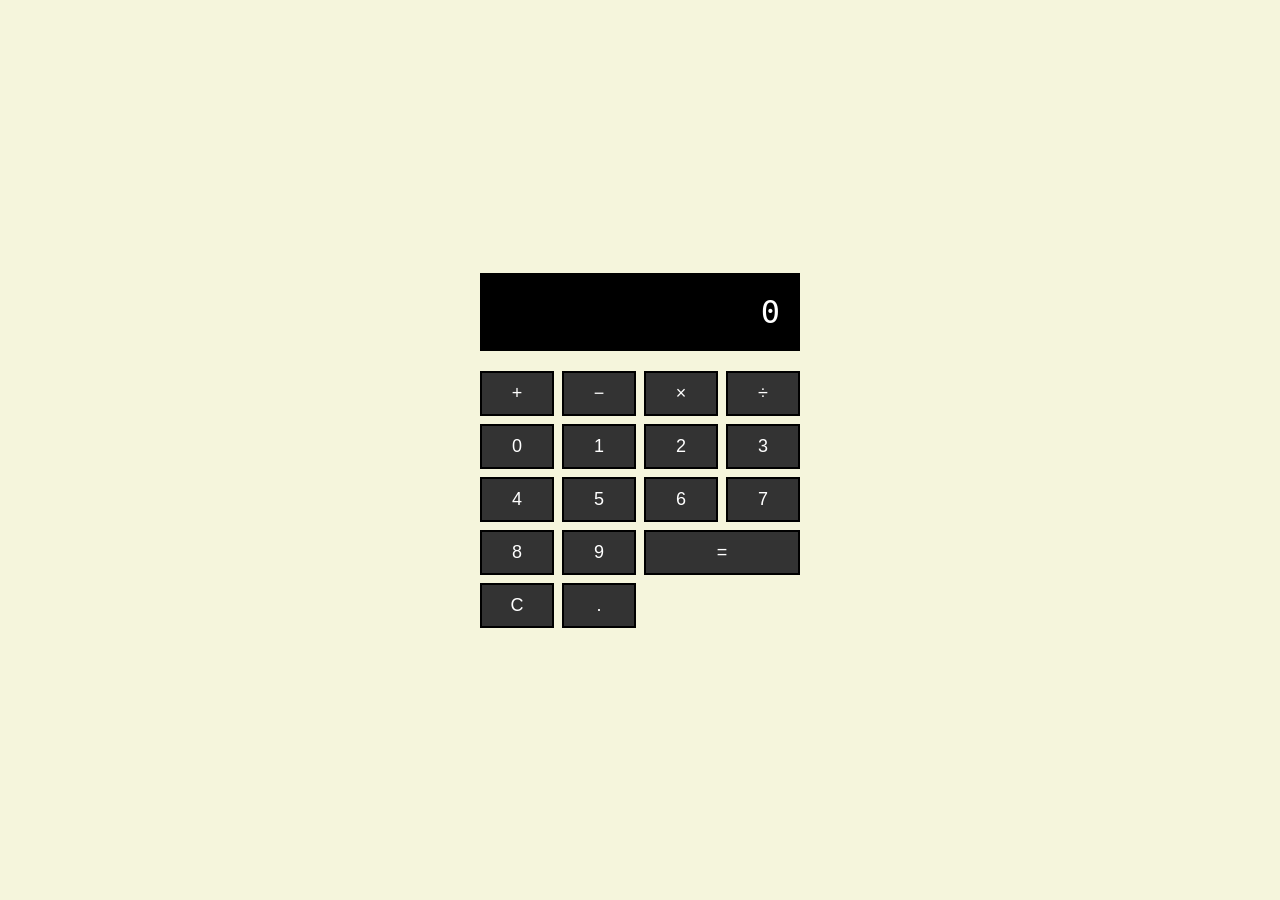
<file: apps/calculator/index.html>
<!DOCTYPE html>
<html lang="en">

<head>
    <meta charset="UTF-8">
    <meta name="viewport" content="width=device-width, initial-scale=1.0">
    <title>Calculator</title>
    <link rel="stylesheet" href="styles.css">
</head>

<body>
    <main>
        <div id="calculator">
            <div id="display" aria-live="polite" role="status">0</div>
            <div id="buttons">
                <button class="operator" aria-label="add">+</button>
                <button class="operator" aria-label="subtract">&minus;</button>
                <button class="operator" aria-label="multiply">&times;</button>
                <button class="operator" aria-label="divide">&divide;</button>
                <button>0</button>
                <button>1</button>
                <button>2</button>
                <button>3</button>
                <button>4</button>
                <button>5</button>
                <button>6</button>
                <button>7</button>
                <button>8</button>
                <button>9</button>
                <button aria-label="equals" class="equal-button">=</button>
                <button class="clear-button" aria-label="clear">C</button>
                <button>.</button>
            </div>
        </div>
    </main>
</body>
<script src="script.js"></script>

</html>
</file>
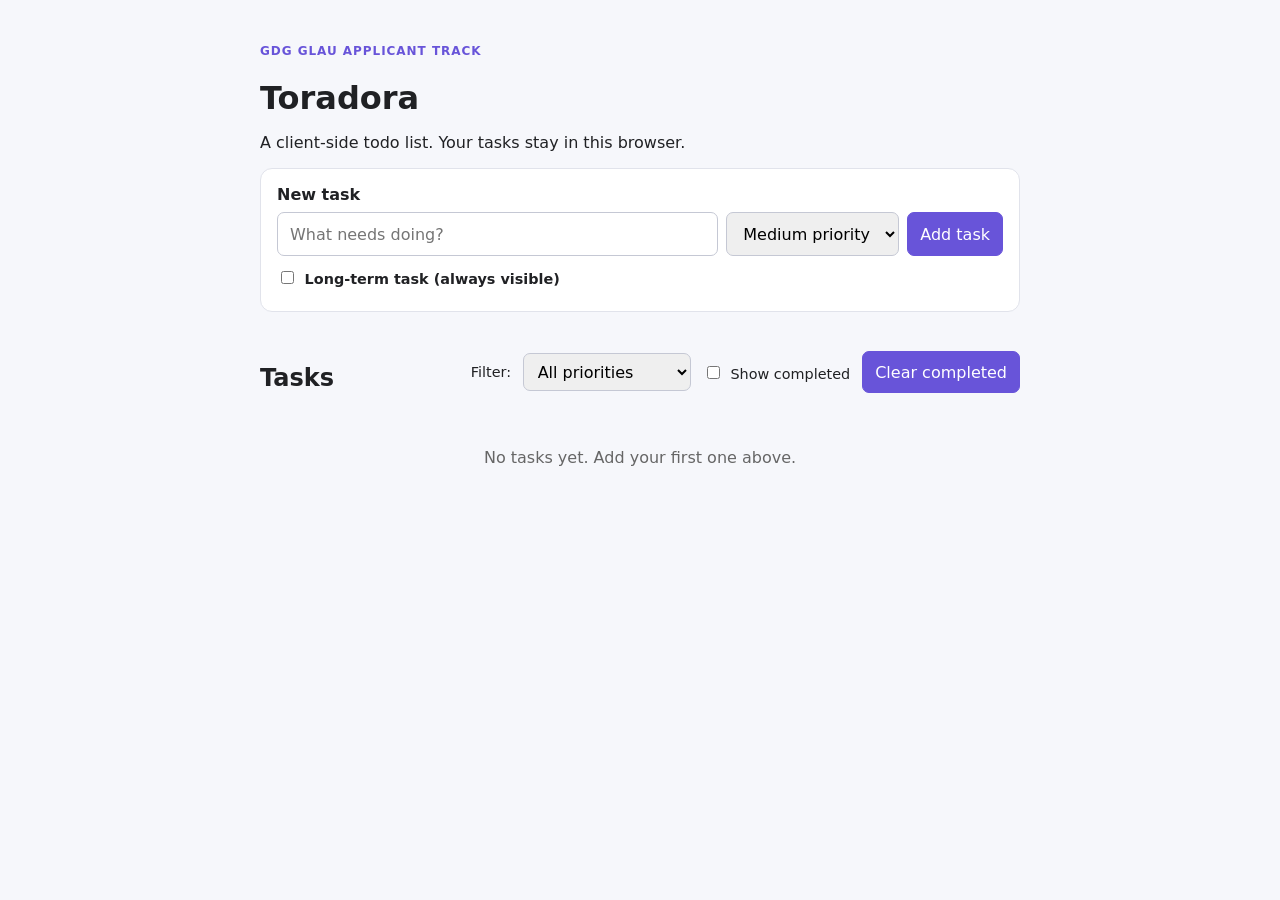
<file: todo/js/index.html>
<!doctype html>
<html lang="en">
  <head>
    <meta charset="utf-8">
    <meta name="viewport" content="width=device-width, initial-scale=1">
    <title>Toradora — Vanilla JS</title>
    <link rel="stylesheet" href="styles.css">
  </head>
  <body>
    <main class="container">
      <header>
        <p class="eyebrow">GDG GLAU applicant track</p>
        <h1>Toradora</h1>
        <p>A client-side todo list. Your tasks stay in this browser.</p>
      </header>

      <form id="task-form" class="task-form">
        <label for="task-input">New task</label>
        <div class="form-row">
          <input id="task-input" name="task" type="text" placeholder="What needs doing?" required>
          <select id="priority-input" name="priority" aria-label="Priority">
            <option value="1">High priority</option>
            <option value="2" selected>Medium priority</option>
            <option value="3">Low priority</option>
          </select>
          <button type="submit">Add task</button>
        </div>
        <label class="checkbox-label">
          <input id="long-term-input" name="longTerm" type="checkbox">
          Long-term task (always visible)
        </label>
      </form>

      <div class="toolbar">
  <h2>Tasks</h2>



<!-- changes made in html filter -->


  <div class="toolbar-controls">
    <label for="priority-filter">Filter:</label>
    <select id="priority-filter">
      <option value="all">All priorities</option>
      <option value="1">High priority</option>
      <option value="2">Medium priority</option>
      <option value="3">Low priority</option>
    </select>

    <label>
      <input id="show-all" type="checkbox">
      Show completed
    </label>

<!-- add Clear completed button -->

    <button id="clear-completed" type="button">
      Clear completed
    </button>
    
<!-- change of clear button end here -->

  </div>
</div>


<!-- changes made in html filter end here --> 


      <div id="task-groups" aria-live="polite"></div>
      <p id="empty-state" class="empty-state" hidden>No tasks yet. Add your first one above.</p>
    </main>
    <script src="script.js"></script>
  </body>
</html>
</file>
<file: apps/calculator/styles.css>
* {
    margin: 0;
    padding: 0;
}

:root {
    --button-color: #333;
    --display-color: black;
}

html {
    box-sizing: border-box;
}

body {
    background: beige;
    font-family: Arial, Helvetica, sans-serif;
    display: flex;
    justify-content: center;
    align-items: center;
    min-height: 100vh;
}

#buttons {
    display: grid;
    grid-template-columns: repeat(4, 1fr);
    gap: 8px;
}

button {
    padding: 10px;
    border: 2px solid black;
    background: var(--button-color);
    color: white;
    font-size: 18px;
    font-family: inherit;
    transition: transform 0.3s ease;
}

button:hover {
    transform: translateY(-5px);
}

button:active {
    transform: translateY(0) scale(0.95);
}

#display {
    font-family: monospace;
    background: var(--display-color);
    color: white;
    text-align: right;
    padding: 20px;
    font-size: 32px;
    margin-bottom: 20px;
}

#calculator {
    width: 320px;
}

@media(max-width:400px) {
    #calculator {
        width: 90%;
    }

}

.equal-button {
    grid-column: span 2;
}
</file>
<file: todo/js/styles.css>
:root {
  color-scheme: light;
  font-family: system-ui, sans-serif;
  color: #202124;
  background: #f6f7fb;
}

body { margin: 0; }
.container { max-width: 760px; margin: 0 auto; padding: 2rem 1rem 4rem; }
.eyebrow { color: #6854d9; font-weight: 700; letter-spacing: .08em; text-transform: uppercase; font-size: .75rem; }
h1 { margin-bottom: .25rem; }
h2, h3 { margin-bottom: .5rem; }
.task-form, section { background: white; border: 1px solid #e1e3eb; border-radius: 12px; padding: 1rem; margin-top: 1rem; }
.task-form label { display: block; font-weight: 600; margin-bottom: .5rem; }
.form-row { display: flex; gap: .5rem; }
input, select, button { border: 1px solid #c5c8d4; border-radius: 7px; font: inherit; padding: .65rem .75rem; }
#task-input { flex: 1; min-width: 0; }
button { cursor: pointer; background: #6854d9; color: white; border-color: #6854d9; }
button:hover { background: #5140b7; }
.checkbox-label { margin-top: .75rem; font-size: .9rem; }
.checkbox-label input, .toolbar input { margin-right: .35rem; }




/* changes made in css file for priority problem  */

.toolbar {
  display: flex;
  justify-content: space-between;
  align-items: center;
  margin-top: 32px;
}

.toolbar-controls {
  display: flex;
  align-items: center;
  gap: 12px;
}

.toolbar label {
  font-size: 14.4px;
}

.toolbar select {
  padding: 7.2px 9.6px;
}

/* changes made in css file for priority problem ends */




.task-list { list-style: none; padding: 0; margin: 0; }
.task { display: flex; justify-content: space-between; gap: 1rem; align-items: center; border-top: 1px solid #eeeef2; padding: .75rem 0; }
.task:first-child { border-top: 0; }
.task-text { overflow-wrap: anywhere; }
.completed .task-text { color: #777; text-decoration: line-through; }
.task-actions { display: flex; gap: .35rem; flex-shrink: 0; }
.task-actions button { font-size: .8rem; padding: .4rem .5rem; }
.empty-state { color: #666; text-align: center; padding: 2rem; }
@media (max-width: 600px) {
  .form-row, .task { align-items: stretch; flex-direction: column; }
  .task-actions { justify-content: flex-end; }
}
</file>
